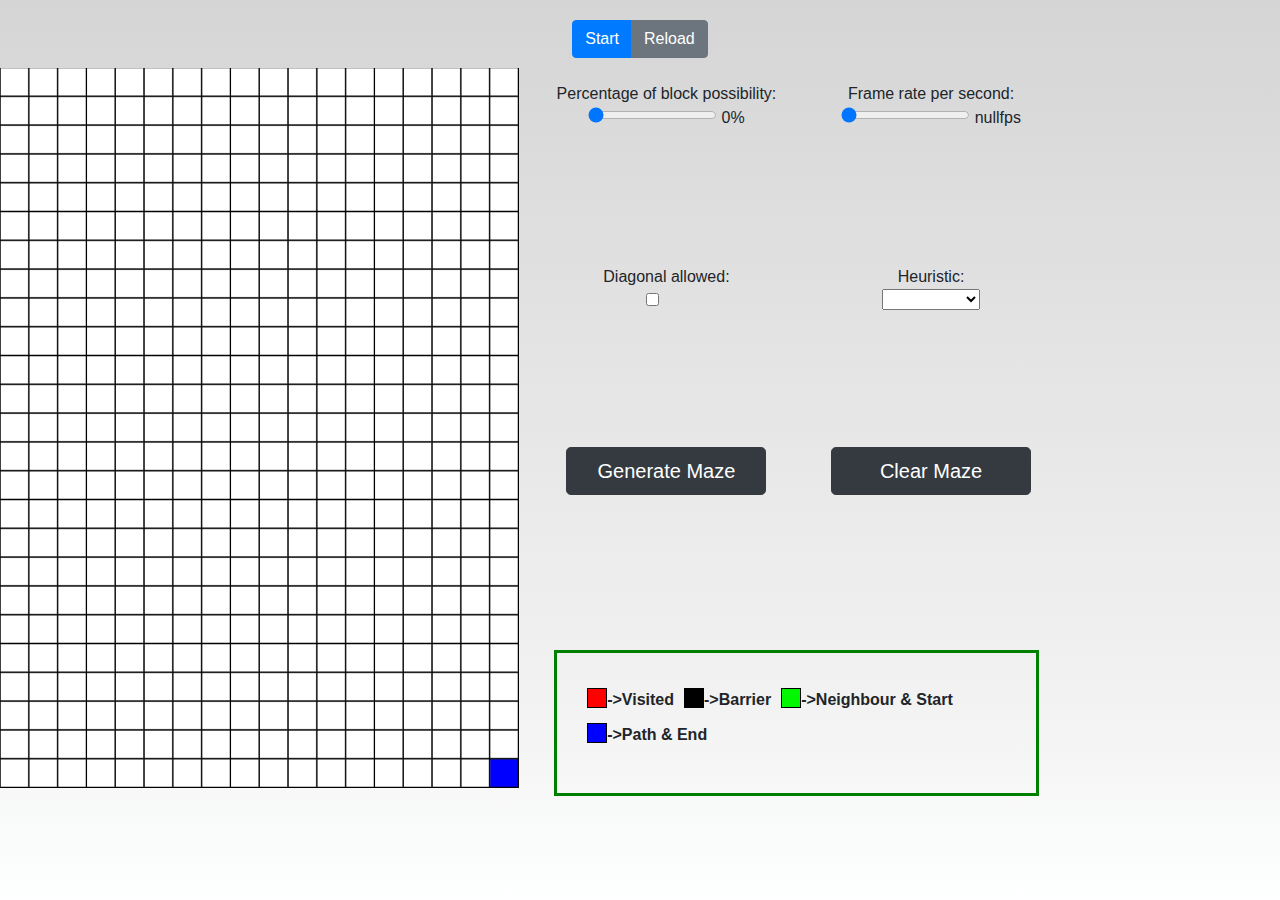
<file: index.html>
<html>
    <head>
	    <script language="javascript" type="text/javascript" src="libraries/jquery-3.5.1.min.js"></script>
        <script language="javascript" type="text/javascript" src="libraries/p5.js"></script>
        <script language="javascript" type="text/javascript" src="libraries/p5.dom.js"></script>
        <script language="javascript" type="text/javascript" src="libraries/p5.sound.js"></script>
		
		<script language="javascript" type="text/javascript" src="libraries/bootstrap.bundle.js"></script>
		<script language="javascript" type="text/javascript" src="libraries/bootstrap.bundle.min.js"></script>
		<script language="javascript" type="text/javascript" src="libraries/bootstrap.js"></script>
		<script language="javascript" type="text/javascript" src="libraries/bootstrap.min.js"></script>
		
		<script language="javascript" type="text/javascript" src="libraries/bootbox.all.js"></script>
		<script language="javascript" type="text/javascript" src="libraries/bootbox.all.min.js"></script>
		<script language="javascript" type="text/javascript" src="libraries/bootbox.js"></script>
		<script language="javascript" type="text/javascript" src="libraries/bootbox.locales.js"></script>
		<script language="javascript" type="text/javascript" src="libraries/bootbox.locales.min.js"></script>
    <script language="javascript" type="text/javascript" src="libraries/bootbox.min.js"></script>
    <script language="javascript" type="text/javascript" src="InputRange.js"></script>
        <script language="javascript" type="text/javascript" src="Block.js"></script>
        <!-- <script language="javascript" type="text/javascript" src="sketchpoint.js"></script> -->
        <script language="javascript" type="text/javascript" src="sketch.js"></script>
        <script language="javascript" type="text/javascript" src="drawMaze.js"></script>

        <!-- <script language="javascript" type="text/javascript" src="maze.js"></script> -->
		
		<link rel="stylesheet" href="libraries/bootstrap.css">
		<link rel="stylesheet" href="libraries/bootstrap.min.css">
		<link rel="stylesheet" href="libraries/bootstrap-grid.css">
		<link rel="stylesheet" href="libraries/bootstrap-grid.min.css">
		<link rel="stylesheet" href="libraries/bootstrap-reboot.css">
    <link rel="stylesheet" href="libraries/bootstrap-reboot.min.css">
    <link rel="stylesheet" href="format.css">


        <style>
            </style>
    </head>
    <body onload="onInit()">
      <div class="btn-group" role="group" aria-label="Basic example">
      <button type="button" class="btn btn-primary" onclick="start1()">Start</button>
      <button type="button" class="btn btn-secondary" onclick="reload()">Reload</button>
     </div>
     <div class="row">
    <div class="col-sm-5 col-lg-5">
     <div id="sketch-holder" >
      <!-- Our sketch will go here! -->
    </div>
    </div>
    <div class="col-sm-5 col-lg-5">
      <br>
      <div class="row h-25">
      <div class="h-25 col-sm-6 col-lg-6">
      <span>Percentage of block possibility:</span><br><input type="range" name="range" id="range" min="0" max="100" step="1"   onchange="drag(value)"/>
       <span id="lbltipAddedComment"></span>
      </div>
      <div class="h-25 col-sm-6 col-lg-6">
       <span>Frame rate per second:</span><br><input type="range" name="fpsrange" id="fpsrange" min="1" max="30" step="1"   onchange="framepSecond(value)"/>
       <span id="lblFrameSecond"></span>
       </div>
       </div>
       <div class="row h-25">
        <div class="h-25 col-sm-6 col-lg-6">
          <span>Diagonal allowed:</span><br><input type="checkbox" class="form-check-input" name="diagonal" id="diagonal" checked="true" onclick="diagonalAllowed(checked)"/>
        </div>
        <div class="h-25 col-sm-6 col-lg-6">
          <span>Heuristic:</span><br>
          <select class="form-select form-select-lg mb-3" id="heuristic" aria-label=".form-select-lg example" onchange="heuristicSelected(value)">
            <option value="euclidean">Euclidean </option>
            <option value="manhattan">Manhattan </option>
          </select>
        </div>
  
      </div>
       <div class="row h-25">
       <div class="h-25 col-sm-6 col-lg-6">
        <button type="button" style="width: 200px;" class="btn btn-dark btn-lg" onclick="generateMaze()">Generate Maze</button>  
      </div>
      <div class="h-25 col-sm-6 col-lg-6">
        <button type="button" style="width: 200px;" class="btn btn-dark btn-lg" onclick="clearMaze()">Clear Maze</button>
      </div>
    </div>
    <div class="row">
    <div class="col-sm-11" style="  width: 800px;
    border: 3px solid green;
    padding:35px;
    margin: 20px;">
    <div>
      <div class="row">
        <div>
      <div class='box red'></div>
      <span><strong>->Visited</strong></span>
    </div>
    <div>
      <div class='box black'></div>
      <span><strong>->Barrier</strong></span>
    </div>
    <div>
      <div class='box green'></div>
      <span><strong>->Neighbour  & Start</strong></span>
    </div>
    <div>
      <div class='box blue'></div>
      <span><strong>->Path & End</strong></span>
    </div>
    </div>
    
    </div>

    </div>
  </div>

    
    
    
    
  </div>


    </body>
</html>
</file>
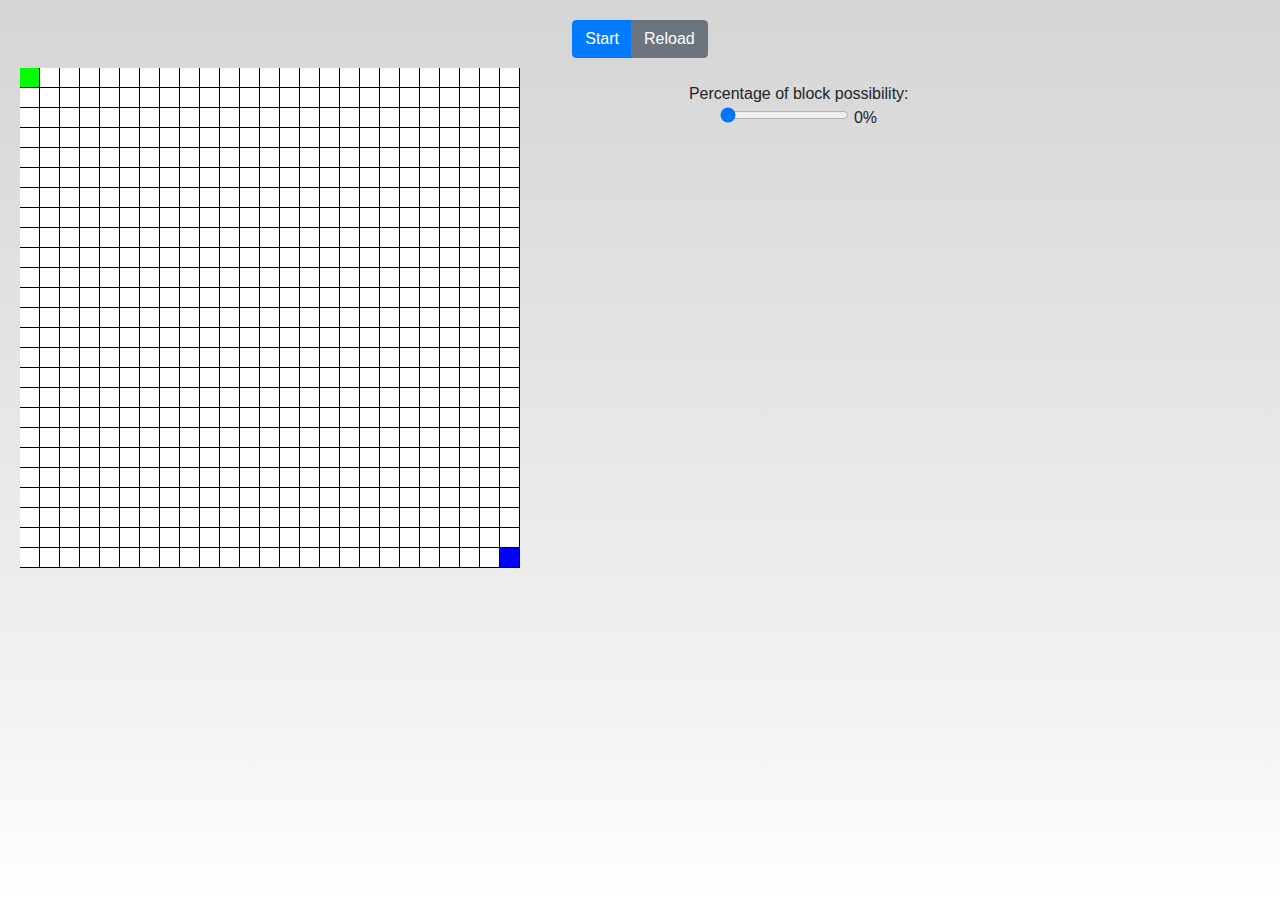
<file: Javascript/index.html>
<html>
    <head>
	    <script language="javascript" type="text/javascript" src="libraries/jquery-3.5.1.min.js"></script>
        <script language="javascript" type="text/javascript" src="libraries/p5.js"></script>
        <script language="javascript" type="text/javascript" src="libraries/p5.dom.js"></script>
        <script language="javascript" type="text/javascript" src="libraries/p5.sound.js"></script>
		
		<script language="javascript" type="text/javascript" src="libraries/bootstrap.bundle.js"></script>
		<script language="javascript" type="text/javascript" src="libraries/bootstrap.bundle.min.js"></script>
		<script language="javascript" type="text/javascript" src="libraries/bootstrap.js"></script>
		<script language="javascript" type="text/javascript" src="libraries/bootstrap.min.js"></script>
		
		<script language="javascript" type="text/javascript" src="libraries/bootbox.all.js"></script>
		<script language="javascript" type="text/javascript" src="libraries/bootbox.all.min.js"></script>
		<script language="javascript" type="text/javascript" src="libraries/bootbox.js"></script>
		<script language="javascript" type="text/javascript" src="libraries/bootbox.locales.js"></script>
		<script language="javascript" type="text/javascript" src="libraries/bootbox.locales.min.js"></script>
    <script language="javascript" type="text/javascript" src="libraries/bootbox.min.js"></script>
    <script language="javascript" type="text/javascript" src="InputRange.js"></script>
        <script language="javascript" type="text/javascript" src="Block.js"></script>
        <!-- <script language="javascript" type="text/javascript" src="sketchpoint.js"></script> -->
        <script language="javascript" type="text/javascript" src="sketch.js"></script>
        <!-- <script language="javascript" type="text/javascript" src="maze.js"></script> -->
		
		<link rel="stylesheet" href="libraries/bootstrap.css">
		<link rel="stylesheet" href="libraries/bootstrap.min.css">
		<link rel="stylesheet" href="libraries/bootstrap-grid.css">
		<link rel="stylesheet" href="libraries/bootstrap-grid.min.css">
		<link rel="stylesheet" href="libraries/bootstrap-reboot.css">
    <link rel="stylesheet" href="libraries/bootstrap-reboot.min.css">
    <link rel="stylesheet" href="format.css">


        <style>

            </style>
    </head>
    <body onload="onInit()">
      <div class="btn-group" role="group" aria-label="Basic example">
      <button type="button" class="btn btn-primary" onclick="start1()">Start</button>
      <button type="button" class="btn btn-secondary" onclick="reload()">Reload</button>
     </div>
     <div class="row">
    <div class="col-sm-5">
     <div id="sketch-holder" >
      <!-- Our sketch will go here! -->
    </div>
  </div>
    <div class="col-sm-5">
      <br>
      Percentage of block possibility:<br><input type="range" name="range" id="range" min="0" max="100" step="1"   onchange="drag(value)"/>
       <span id="lbltipAddedComment"></span>
    </div>
    
  </div>
  


    </body>
</html>
</file>
<file: format.css>
#sketch-holder{
 margin-top: 10px;
 float: right;
 
}
body {
    padding: 20px;
  }

  
html,body{
  height:100%;   
}
body{
  text-align:center;
 background: #d5d5d5; /* Old browsers */
background: -moz-linear-gradient(top,  #d5d5d5 0%, #f3f3f3 80%, #feffff 100%); /* FF3.6+ */
background: -webkit-gradient(linear, left top, left bottom, color-stop(0%,#d5d5d5), color-stop(80%,#f3f3f3), color-stop(100%,#feffff)); /* Chrome,Safari4+ */
background: -webkit-linear-gradient(top,  #d5d5d5 0%,#f3f3f3 80%,#feffff 100%); /* Chrome10+,Safari5.1+ */
background: -o-linear-gradient(top,  #d5d5d5 0%,#f3f3f3 80%,#feffff 100%); /* Opera 11.10+ */
background: -ms-linear-gradient(top,  #d5d5d5 0%,#f3f3f3 80%,#feffff 100%); /* IE10+ */
background: linear-gradient(to bottom,  #d5d5d5 0%,#f3f3f3 80%,#feffff 100%); /* W3C */
filter: progid:DXImageTransform.Microsoft.gradient( startColorstr='#d5d5d5', endColorstr='#feffff',GradientType=0 ); /* IE6-9 */

}
.box {
  float: left;
  height: 20px;
  width: 20px;
  margin-bottom: 15px;
  border: 1px solid black;
  clear: both;
  margin-left: 10px;
}

.red {
  background-color: red;
}

.green {
  background-color: rgb(0, 247, 0);
}

.black {
  background-color: black;
}
.blue {
  background-color: blue;
}
</file>
<file: Javascript/format.css>
#sketch-holder{
 margin-top: 10px;
}
body {
    padding: 20px;
  }

  
html,body{
  height:100%;   
}
body{
  text-align:center;
 background: #d5d5d5; /* Old browsers */
background: -moz-linear-gradient(top,  #d5d5d5 0%, #f3f3f3 80%, #feffff 100%); /* FF3.6+ */
background: -webkit-gradient(linear, left top, left bottom, color-stop(0%,#d5d5d5), color-stop(80%,#f3f3f3), color-stop(100%,#feffff)); /* Chrome,Safari4+ */
background: -webkit-linear-gradient(top,  #d5d5d5 0%,#f3f3f3 80%,#feffff 100%); /* Chrome10+,Safari5.1+ */
background: -o-linear-gradient(top,  #d5d5d5 0%,#f3f3f3 80%,#feffff 100%); /* Opera 11.10+ */
background: -ms-linear-gradient(top,  #d5d5d5 0%,#f3f3f3 80%,#feffff 100%); /* IE10+ */
background: linear-gradient(to bottom,  #d5d5d5 0%,#f3f3f3 80%,#feffff 100%); /* W3C */
filter: progid:DXImageTransform.Microsoft.gradient( startColorstr='#d5d5d5', endColorstr='#feffff',GradientType=0 ); /* IE6-9 */

}
</file>
